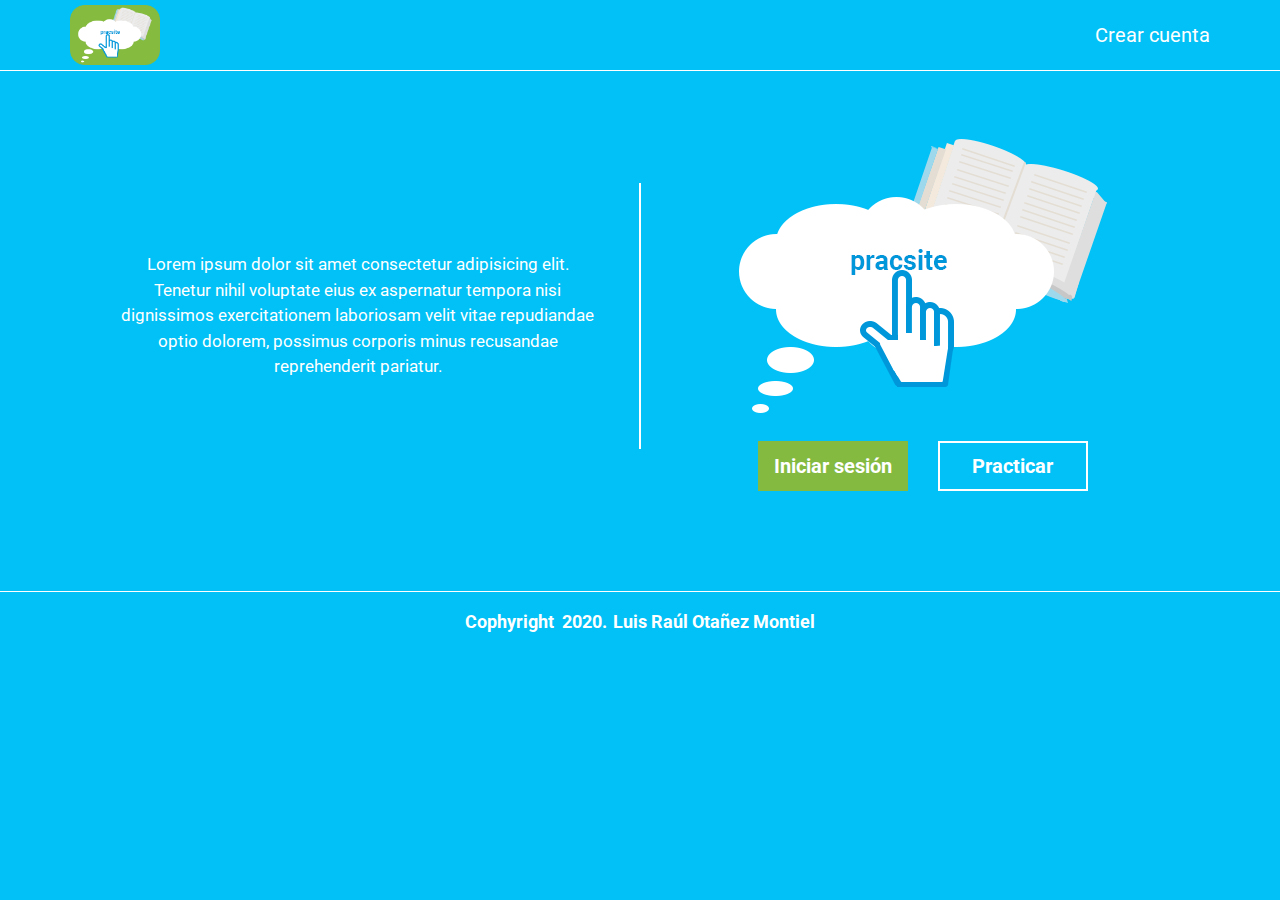
<file: index.html>
<!DOCTYPE html>
<html lang="en">
  <head>
    <meta charset="UTF-8" />
    <meta name="viewport" content="width=device-width, initial-scale=1.0" />
    <title>English Platform</title>

    <!-- Site icon -->
    <link rel="icon" href="img/logo-pracsite.png" />

    <!-- Latest compiled and minified CSS BOOTSTRAP 4-->
    <link
      rel="stylesheet"
      href="https://maxcdn.bootstrapcdn.com/bootstrap/4.4.1/css/bootstrap.min.css"
    />

    <!-- Typefaces / Google fonts -->
    <link
      href="https://fonts.googleapis.com/css2?family=Roboto&display=swap"
      rel="stylesheet"
    />

    <!-- Icons - Font Awesone -->
    <link
      rel="stylesheet"
      href="https://use.fontawesome.com/releases/v5.6.0/css/all.css"
      integrity="sha384-aOkxzJ5uQz7WBObEZcHvV5JvRW3TUc2rNPA7pe3AwnsUohiw1Vj2Rgx2KSOkF5+h"
      crossorigin="anonymous"
    />

    <!-- Style css -->
    <link rel="stylesheet" href="css/styles.css" />
  </head>
  <body>
    <!--==================================================
    HEADER  
    ===================================================-->
    <header class="container-fluid">
      <div class="container p-0">
        <div class="row">
          <div class="col-6 col-sm-6 col-md-6 col-lg-6">
            <a class="a-logo" href="#">
              <div class="container-logo-header">
                <img
                  src="img/logo-pracsite.png"
                  alt="English platform"
                  class="img-fluid logo"
                />
              </div>
            </a>
          </div>
          <div class="col-6 col-sm-6 col-md-6 col-lg-6">
            <div class="">
              <ul class="style-ul-menu">
                <li>
                  <a href="#" id="btn-show-sign-up">Crear cuenta</a>
                </li>
              </ul>
            </div>
          </div>
        </div>
      </div>
    </header>

    <!--==================================================
    BODY
    ===================================================-->
    <div class="container-fluid wraper">
      <div class="container p-0">
        <div class="grid">
          <div class="grid-description">
            <p>
              Lorem ipsum dolor sit amet consectetur adipisicing elit. Tenetur
              nihil voluptate eius ex aspernatur tempora nisi dignissimos
              exercitationem laboriosam velit vitae repudiandae optio dolorem,
              possimus corporis minus recusandae reprehenderit pariatur.
            </p>
          </div>
          <div class="grid-line">
            <hr />
          </div>
          <div class="grid-login">
            <div class="magin-img-login">
              <img
                src="img/img-pracsite.png"
                alt="English platform"
                class="img-fluid img-login"
              />
            </div>
            <div class="magin-btns-login">
              <button type="button" class="btn-login" id="btn-show-login">
                Iniciar sesión
              </button>
              <a href="practice.html">
                <button class="btn-practice">
                  Practicar
                </button>
              </a>
            </div>
          </div>
        </div>
      </div>
    </div>

    <!--==================================================
    FOOTER
    ===================================================-->
    <footer>
      <div>
        <ul class="style-footer">
          <li><span>Cophyright</span></li>
          <li><i class="far fa-copyright"></i></li>
          <li><span>2020.</span></li>
          <li>
            <a href="https://raulotanez.com/">Luis Raúl Otañez Montiel</a>
          </li>
        </ul>
      </div>
    </footer>

    <!--==================================================
    MODAL - LOGIN
    ===================================================-->

    <div class="grid-modal" id="modal-login">
      <div class="style-modal-content">
        <div class="style-modal-body" id="modal-login-body">
          <div class="form-modal">
            <h1 class="title-modal">Iniciar sesión</h1>
            <form action="home.html">
              <div class="style-group-input">
                <div class="style-icon-modal">
                  <i class="fas fa-envelope"></i>
                </div>
                <input
                  type="email"
                  class="style-input-modal"
                  id="email_login"
                  name="email_login"
                  placeholder="Correo electrónico"
                  required
                  autofocus
                />
              </div>
              <div class="style-group-input">
                <div class="style-icon-modal">
                  <i class="fas fa-key"></i>
                </div>
                <input
                  type="password"
                  class="style-input-modal"
                  id="password_login"
                  name="password_login"
                  placeholder="Contraseña"
                  required
                />
              </div>
              <button type="submit" class="style-btn-green" id="btn-login">
                Iniciar sesión
              </button>
              <button
                type="button"
                class="style-btn-transparent"
                id="btn-cancel-modal-login"
              >
                Cancelar
              </button>
            </form>
          </div>
        </div>
      </div>
    </div>

    <!--==================================================
    MODAL - SIGN UP
    ===================================================-->

    <div class="grid-modal" id="modal-sign-up">
      <div class="style-modal-content">
        <div class="style-modal-body" id="modal-sign-up-body">
          <div class="form-modal">
            <h1 class="title-modal">Crear cuenta</h1>
            <form action="home.html">
              <div class="style-group-input">
                <div class="style-icon-modal">
                  <i class="fas fa-user"></i>
                </div>
                <input
                  type="name"
                  class="style-input-modal"
                  id="name_sign_up"
                  name="name_sign_up"
                  placeholder="Nombre completo"
                  required
                  autofocus
                />
              </div>
              <div class="style-group-input">
                <div class="style-icon-modal">
                  <i class="fas fa-envelope"></i>
                </div>
                <input
                  type="email"
                  class="style-input-modal"
                  id="email_sign_up"
                  name="email_sign_up"
                  placeholder="Correo electrónico"
                  required
                />
              </div>
              <div class="style-group-input">
                <div class="style-icon-modal">
                  <i class="fas fa-key"></i>
                </div>
                <input
                  type="password"
                  class="style-input-modal"
                  id="password_sign_up"
                  name="password_sign_up"
                  placeholder="Contraseña"
                  required
                />
              </div>
              <button type="submit" class="style-btn-green" id="btn-sign-up">
                Crear mi cuenta
              </button>
              <button
                type="button"
                class="style-btn-transparent"
                id="btn-cancel-modal-sign-up"
              >
                Cancelar
              </button>
            </form>
          </div>
        </div>
      </div>
    </div>
    <script src="js/utils/definitions.js"></script>
    <script src="js/index.js"></script>
  </body>
</html>
</file>
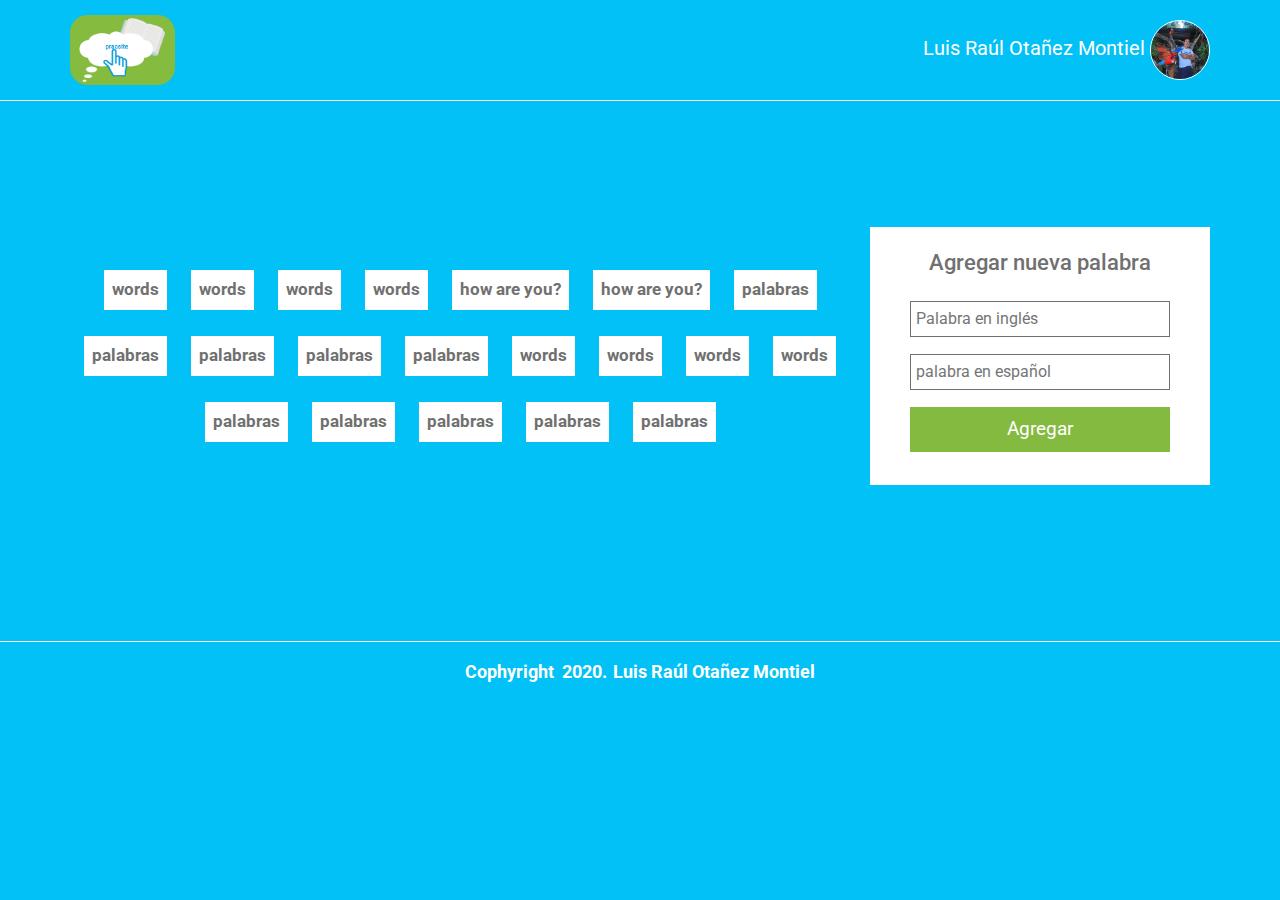
<file: home.html>
<!DOCTYPE html>
<html lang="en">
  <head>
    <meta charset="UTF-8" />
    <meta name="viewport" content="width=device-width, initial-scale=1.0" />
    <title>Home</title>

    <!-- Site icon -->
    <link rel="icon" href="img/logo-pracsite.png" />

    <!-- Latest compiled and minified CSS BOOTSTRAP 4-->
    <link
      rel="stylesheet"
      href="https://maxcdn.bootstrapcdn.com/bootstrap/4.4.1/css/bootstrap.min.css"
    />

    <!-- Typefaces / Google fonts -->
    <link
      href="https://fonts.googleapis.com/css2?family=Roboto&display=swap"
      rel="stylesheet"
    />

    <!-- Icons - Font Awesone -->
    <link
      rel="stylesheet"
      href="https://use.fontawesome.com/releases/v5.6.0/css/all.css"
      integrity="sha384-aOkxzJ5uQz7WBObEZcHvV5JvRW3TUc2rNPA7pe3AwnsUohiw1Vj2Rgx2KSOkF5+h"
      crossorigin="anonymous"
    />

    <!-- Style css -->
    <link rel="stylesheet" href="css/styles.css" />
  </head>
  <body>
    <!--==================================================
    HEADER  
    ===================================================-->
    <header class="container-fluid">
      <div class="container p-0">
        <div class="row">
          <div class="col-6 col-sm-6 col-md-6 col-lg-6">
            <a class="a-logo" href="#">
              <div class="container-logo-header">
                <img
                  src="img/logo-pracsite.png"
                  alt="English platform"
                  class="img-fluid logo"
                  id="logo-logged-in"
                />
              </div>
            </a>
          </div>
          <div class="col-6 col-sm-6 col-md-6 col-lg-6">
            <div class="">
              <ul class="style-ul-menu">
                <li>
                  <a id="btn-menu-logged-in">
                    <span id="name-logged-in">Luis Raúl Otañez Montiel</span>
                    <img
                      src="img/perfil-01.png"
                      class="img-fluid rounded-circle img-header-logged-in"
                    />
                  </a>
                </li>
              </ul>
              <!-- Dropdown menu -->
              <div class="principal-container-menu-logged-in">
                <div class="secundary-container-menu-logged-in">
                  <ul class="container-ul-menu-logged-in">
                    <div class="container-option-menu-logged-in">
                      <li>
                        <a href="profile.html" class=""
                          ><i class="far fa-user"></i> Ver Perfil</a
                        >
                      </li>
                    </div>
                    <div class="container-option-menu-logged-in">
                      <li>
                        <a href="index.html" class=""
                          ><i class="fas fa-sign-out-alt"></i> Salir</a
                        >
                      </li>
                    </div>
                  </ul>
                </div>
              </div>
            </div>
          </div>
        </div>
      </div>
    </header>

    <div class="container-main-alert" id="container-main-alert">
      <div class="container-message-text" id="container-message-text">
        <h1 class="text-message-alert" id="text-message-alert">
        </h1>
      </div>
    </div>

    <!--==================================================
    BODY - HOME
    ===================================================-->
    <div class="container-fluid wraper">
      <div class="container p-0">
        <div class="grid-logged-in">
          <div class="grid-practice-words">
            <div>
              <button class="btn-word-practice">words</button>
              <button class="btn-word-practice">words</button>
              <button class="btn-word-practice">words</button>
              <button class="btn-word-practice">words</button>
              <button class="btn-word-practice">how are you?</button>
              <button class="btn-word-practice">how are you?</button>
              <button class="btn-word-practice">palabras</button>
              <button class="btn-word-practice">palabras</button>
              <button class="btn-word-practice">palabras</button>
              <button class="btn-word-practice">palabras</button>
              <button class="btn-word-practice">palabras</button>
              <button class="btn-word-practice">words</button>
              <button class="btn-word-practice">words</button>
              <button class="btn-word-practice">words</button>
              <button class="btn-word-practice">words</button>
              <button class="btn-word-practice">palabras</button>
              <button class="btn-word-practice">palabras</button>
              <button class="btn-word-practice">palabras</button>
              <button class="btn-word-practice">palabras</button>
              <button class="btn-word-practice">palabras</button>
            </div>
          </div>
          <div class="grid-form-logged-in">
            <div class="style-form-body">
              <div class="form-modal">
                <h1 class="title-modal">Agregar nueva palabra</h1>
                <form action="practice.html">
                  <div class="style-group-input">
                    <input
                      type="text"
                      class="style-input-modal"
                      id="add_word_english"
                      name="add_word_english"
                      placeholder="Palabra en inglés"
                      required
                    />
                  </div>
                  <div class="style-group-input">
                    <input
                      type="text"
                      class="style-input-modal"
                      id="add_word_spanish"
                      name="add_word_spanish"
                      placeholder="palabra en español"
                      required
                    />
                  </div>
                  <button
                    type="submit"
                    class="style-btn-green"
                    id="btn-add-word"
                  >
                    Agregar
                  </button>
                </form>
              </div>
            </div>
          </div>
          <div class="grid-practice-btns">
            <div class="magin-practice-btns">
              <button class="style-btn-green" id="btn-show-add-word">
                Agregar nueva palabra
              </button>
            </div>
          </div>
        </div>
      </div>
    </div>

    <!--==================================================
    FOOTER
    ===================================================-->
    <footer>
      <div>
        <ul class="style-footer">
          <li><span>Cophyright</span></li>
          <li><i class="far fa-copyright"></i></li>
          <li><span>2020.</span></li>
          <li>
            <a href="https://raulotanez.com/">Luis Raúl Otañez Montiel</a>
          </li>
        </ul>
      </div>
    </footer>

    <!--==================================================
    MODAL - ADD NEW WORD
    ===================================================-->

    <div class="grid-modal" id="modal-add-word">
      <div class="style-modal-content">
        <div class="style-modal-body" id="modal-add-word-body">
          <div class="form-modal">
            <h1 class="title-modal">Agregar nueva palabra</h1>
            <form action="practice.html">
              <div class="style-group-input">
                <input
                  type="text"
                  class="style-input-modal"
                  id="add_word_english"
                  name="add_word_english"
                  placeholder="Palabra en inglés"
                  required
                />
              </div>
              <div class="style-group-input">
                <input
                  type="text"
                  class="style-input-modal"
                  id="add_word_spanish"
                  name="add_word_spanish"
                  placeholder="palabra en español"
                  required
                />
              </div>
              <button
                type="submit"
                class="style-btn-green"
                id="btn-add-word-modal"
              >
                Agregar
              </button>
              <button
                type="button"
                class="style-btn-transparent"
                id="btn-cancel-modal-add-word"
              >
                Cancelar
              </button>
            </form>
          </div>
        </div>
      </div>
    </div>

    <!--==================================================
    DROPDOWN MOBILE MENU - LOGGED IN
    ===================================================-->
    <div class="grid-menu-mobile">
      <div style="margin: 10px; color: #707070; display: flex; float: right;">
        <i class="fas fa-arrow-left"></i>
      </div>
      <div
        class="container-menu-mobile-img"
        style="
          display: flex;
          align-items: center;
          justify-content: center;
          width: 100%;
        "
      >
        <img
          src="img/perfil-01.png"
          alt=""
          class="rounded-circle img-photo-profile"
        />
      </div>
      <p
        style="
          font-size: 20px;
          font-weight: 400px;
          color: #707070;
          text-align: center;
        "
      >
        Luis Raúl Otañez Montiel segundo
      </p>
      <hr
        style="width: 80%; height: 1px; background: rgba(112, 112, 112, 50%);"
      />
      <ul style="margin: 0 0; padding: 0;">
        <div class="container-menu-mobile-li">
          <li>
            <a href="profile.html"><i class="far fa-user"></i> Ver Perfil</a>
          </li>
        </div>
        <div class="container-menu-mobile-li">
          <li>
            <a href="index.html"><i class="fas fa-sign-out-alt"></i> Salir</a>
          </li>
        </div>
      </ul>
    </div>

    <script src="js/utils/definitions.js"></script>
    <script src="js/index.js"></script>
  </body>
</html>
</file>
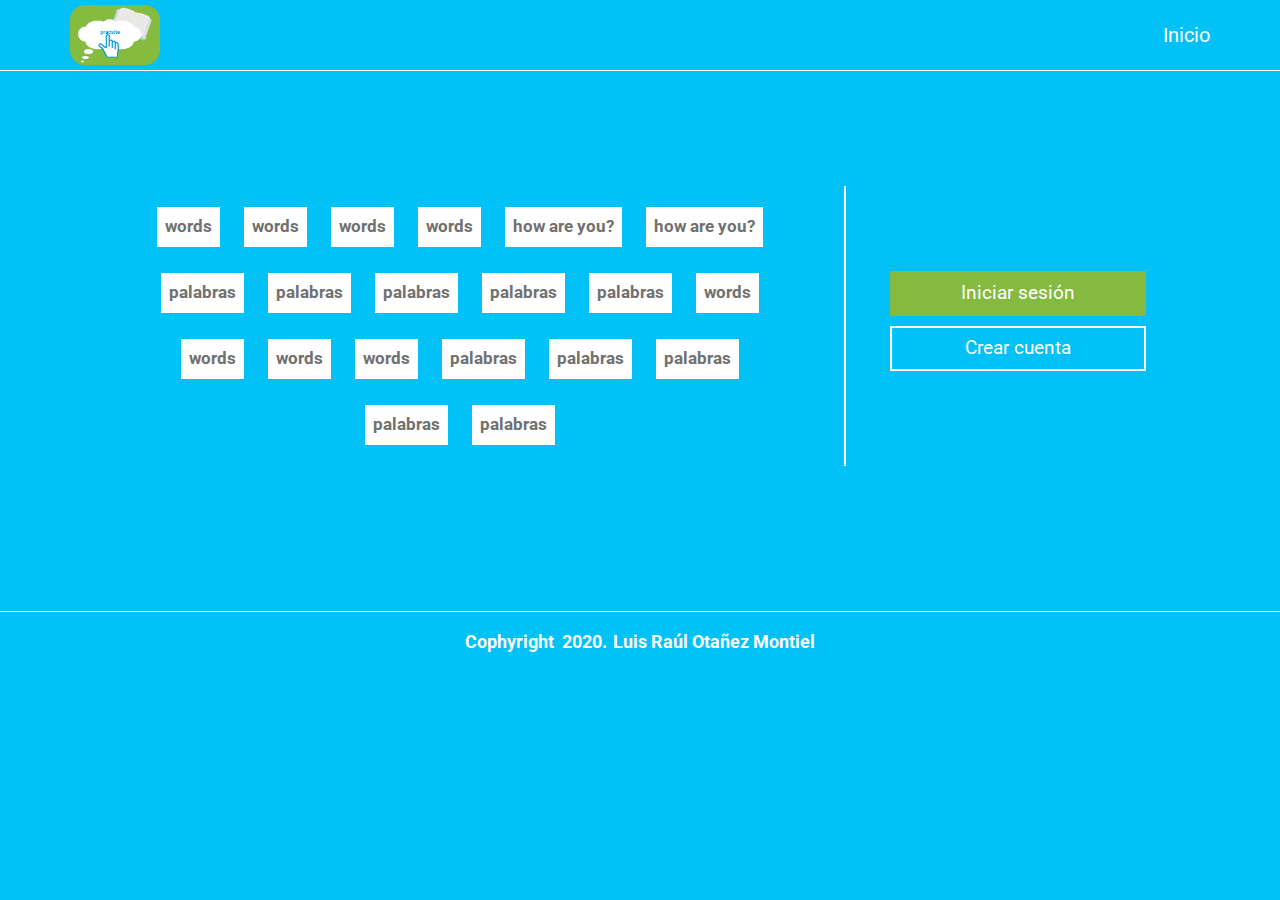
<file: practice.html>
<!DOCTYPE html>
<html lang="en">
  <head>
    <meta charset="UTF-8" />
    <meta name="viewport" content="width=device-width, initial-scale=1.0" />
    <title>Practice</title>

    <!-- Site icon -->
    <link rel="icon" href="img/logo-pracsite.png" />

    <!-- Latest compiled and minified CSS BOOTSTRAP 4-->
    <link
      rel="stylesheet"
      href="https://maxcdn.bootstrapcdn.com/bootstrap/4.4.1/css/bootstrap.min.css"
    />

    <!-- Typefaces / Google fonts -->
    <link
      href="https://fonts.googleapis.com/css2?family=Roboto&display=swap"
      rel="stylesheet"
    />

    <!-- Icons - Font Awesone -->
    <link
      rel="stylesheet"
      href="https://use.fontawesome.com/releases/v5.6.0/css/all.css"
      integrity="sha384-aOkxzJ5uQz7WBObEZcHvV5JvRW3TUc2rNPA7pe3AwnsUohiw1Vj2Rgx2KSOkF5+h"
      crossorigin="anonymous"
    />

    <!-- Style css -->
    <link rel="stylesheet" href="css/styles.css" />
  </head>
  <body>
    <!--==================================================
    HEADER  
    ===================================================-->
    <header class="container-fluid">
      <div class="container p-0">
        <div class="row">
          <div class="col-6 col-sm-6 col-md-6 col-lg-6">
            <a class="a-logo" href="#">
              <div class="container-logo-header">
                <img
                  src="img/logo-pracsite.png"
                  alt="English platform"
                  class="img-fluid logo"
                />
              </div>
            </a>
          </div>
          <div class="col-6 col-sm-6 col-md-6 col-lg-6">
            <div class="">
              <ul class="style-ul-menu">
                <li>
                  <a href="index.html">Inicio</a>
                </li>
              </ul>
            </div>
          </div>
        </div>
      </div>
    </header>

    <!--==================================================
    BODY - PRACTICE
    ===================================================-->
    <div class="container-fluid wraper">
      <div class="container p-0">
        <div class="grid-practice">
          <div class="grid-practice-words">
            <div>
              <button class="btn-word-practice">words</button>
              <button class="btn-word-practice">words</button>
              <button class="btn-word-practice">words</button>
              <button class="btn-word-practice">words</button>
              <button class="btn-word-practice">how are you?</button>
              <button class="btn-word-practice">how are you?</button>
              <button class="btn-word-practice">palabras</button>
              <button class="btn-word-practice">palabras</button>
              <button class="btn-word-practice">palabras</button>
              <button class="btn-word-practice">palabras</button>
              <button class="btn-word-practice">palabras</button>
              <button class="btn-word-practice">words</button>
              <button class="btn-word-practice">words</button>
              <button class="btn-word-practice">words</button>
              <button class="btn-word-practice">words</button>
              <button class="btn-word-practice">palabras</button>
              <button class="btn-word-practice">palabras</button>
              <button class="btn-word-practice">palabras</button>
              <button class="btn-word-practice">palabras</button>
              <button class="btn-word-practice">palabras</button>
            </div>
          </div>
          <div class="grid-line">
            <hr />
          </div>
          <div class="grid-practice-btns">
            <div class="magin-practice-btns">
              <button type="submit" class="style-btn-green" id="btn-show-login">
                Iniciar sesión
              </button>
              <button
                type="button"
                class="style-btn-transparent"
                style="color: white; border-color: white;"
                id="btn-show-sign-up"
              >
                Crear cuenta
              </button>
            </div>
          </div>
        </div>
      </div>
    </div>

    <!--==================================================
    FOOTER
    ===================================================-->
    <footer>
      <div>
        <ul class="style-footer">
          <li><span>Cophyright</span></li>
          <li><i class="far fa-copyright"></i></li>
          <li><span>2020.</span></li>
          <li>
            <a href="https://raulotanez.com/">Luis Raúl Otañez Montiel</a>
          </li>
        </ul>
      </div>
    </footer>

    <!--==================================================
    MODAL - LOGIN
    ===================================================-->

    <div class="grid-modal" id="modal-login">
      <div class="style-modal-content">
        <div class="style-modal-body" id="modal-login-body">
          <div class="form-modal">
            <h1 class="title-modal">Iniciar sesión</h1>
            <form action="home.html">
              <div class="style-group-input">
                <div class="style-icon-modal">
                  <i class="fas fa-envelope"></i>
                </div>
                <input
                  type="email"
                  class="style-input-modal"
                  id="email_login"
                  name="email_login"
                  placeholder="Correo electrónico"
                  required
                  autofocus
                />
              </div>
              <div class="style-group-input">
                <div class="style-icon-modal">
                  <i class="fas fa-key"></i>
                </div>
                <input
                  type="password"
                  class="style-input-modal"
                  id="password_login"
                  name="password_login"
                  placeholder="Contraseña"
                  required
                />
              </div>
              <button type="submit" class="style-btn-green" id="btn-login">
                Iniciar sesión
              </button>
              <button
                type="button"
                class="style-btn-transparent"
                id="btn-cancel-modal-login"
              >
                Cancelar
              </button>
            </form>
          </div>
        </div>
      </div>
    </div>

    <!--==================================================
    MODAL - SIGN UP
    ===================================================-->

    <div class="grid-modal" id="modal-sign-up">
      <div class="style-modal-content">
        <div class="style-modal-body" id="modal-sign-up-body">
          <div class="form-modal">
            <h1 class="title-modal">Crear cuenta</h1>
            <form action="home.html">
              <div class="style-group-input">
                <div class="style-icon-modal">
                  <i class="fas fa-user"></i>
                </div>
                <input
                  type="name"
                  class="style-input-modal"
                  id="name_sign_up"
                  name="name_sign_up"
                  placeholder="Nombre completo"
                  required
                  autofocus
                />
              </div>
              <div class="style-group-input">
                <div class="style-icon-modal">
                  <i class="fas fa-envelope"></i>
                </div>
                <input
                  type="email"
                  class="style-input-modal"
                  id="email_sign_up"
                  name="email_sign_up"
                  placeholder="Correo electrónico"
                  required
                />
              </div>
              <div class="style-group-input">
                <div class="style-icon-modal">
                  <i class="fas fa-key"></i>
                </div>
                <input
                  type="password"
                  class="style-input-modal"
                  id="password_sign_up"
                  name="password_sign_up"
                  placeholder="Contraseña"
                  required
                />
              </div>
              <button type="submit" class="style-btn-green" id="btn-sign-up">
                Crear mi cuenta
              </button>
              <button
                type="button"
                class="style-btn-transparent"
                id="btn-cancel-modal-sign-up"
              >
                Cancelar
              </button>
            </form>
          </div>
        </div>
      </div>
    </div>
    <script src="js/utils/definitions.js"></script>
    <script src="js/index.js"></script>
  </body>
</html>
</file>
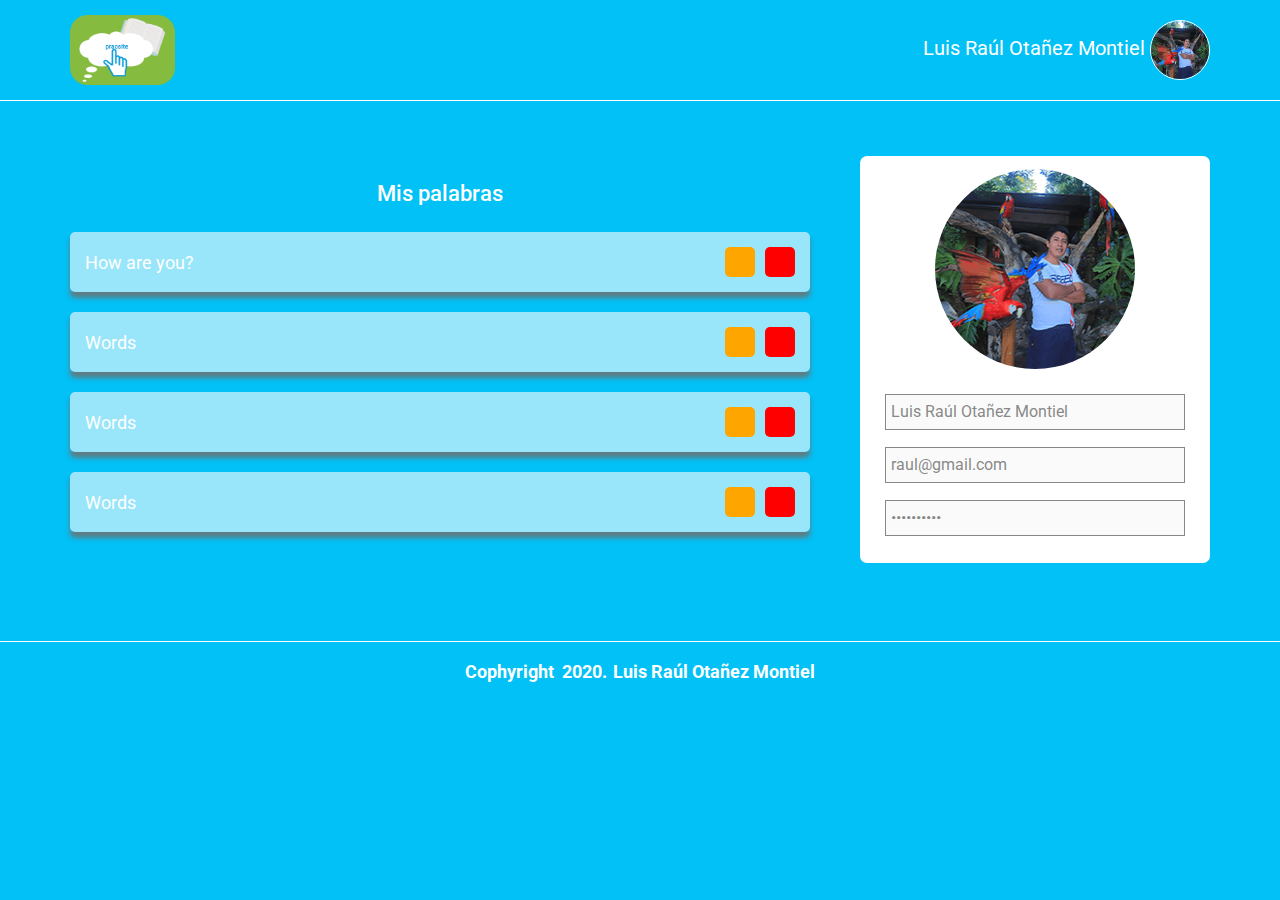
<file: profile.html>
<!DOCTYPE html>
<html lang="en">
  <head>
    <meta charset="UTF-8" />
    <meta name="viewport" content="width=device-width, initial-scale=1.0" />
    <title>Profile</title>

    <!-- Site icon -->
    <link rel="icon" href="img/logo-pracsite.png" />

    <!-- Latest compiled and minified CSS BOOTSTRAP 4-->
    <link
      rel="stylesheet"
      href="https://maxcdn.bootstrapcdn.com/bootstrap/4.4.1/css/bootstrap.min.css"
    />

    <!-- Typefaces / Google fonts -->
    <link
      href="https://fonts.googleapis.com/css2?family=Roboto&display=swap"
      rel="stylesheet"
    />

    <!-- Icons - Font Awesone -->
    <link
      rel="stylesheet"
      href="https://use.fontawesome.com/releases/v5.6.0/css/all.css"
      integrity="sha384-aOkxzJ5uQz7WBObEZcHvV5JvRW3TUc2rNPA7pe3AwnsUohiw1Vj2Rgx2KSOkF5+h"
      crossorigin="anonymous"
    />

    <!-- Style css -->
    <link rel="stylesheet" href="css/styles.css" />
  </head>
  <body>
    <!--==================================================
    HEADER  
    ===================================================-->
    <header class="container-fluid">
      <div class="container p-0">
        <div class="row">
          <div class="col-6 col-sm-6 col-md-6 col-lg-6">
            <a class="a-logo" href="#">
              <div class="container-logo-header">
                <img
                  src="img/logo-pracsite.png"
                  alt="English platform"
                  class="img-fluid logo"
                  id="logo-logged-in"
                />
              </div>
            </a>
          </div>
          <div class="col-6 col-sm-6 col-md-6 col-lg-6">
            <div class="">
              <ul class="style-ul-menu">
                <li>
                  <a id="btn-menu-logged-in">
                    <span id="name-logged-in">Luis Raúl Otañez Montiel</span>
                    <img
                      src="img/perfil-01.png"
                      class="img-fluid rounded-circle img-header-logged-in"
                    />
                  </a>
                </li>
              </ul>
              <!-- Dropdown menu -->
              <div class="principal-container-menu-logged-in">
                <div class="secundary-container-menu-logged-in">
                  <ul class="container-ul-menu-logged-in">
                    <div class="container-option-menu-logged-in">
                      <li>
                        <a href="profile.html"
                          ><i class="far fa-user"></i> Ver Perfil</a
                        >
                      </li>
                    </div>
                    <div class="container-option-menu-logged-in">
                      <li>
                        <a href="index.html"
                          ><i class="fas fa-sign-out-alt"></i> Salir</a
                        >
                      </li>
                    </div>
                  </ul>
                </div>
              </div>
            </div>
          </div>
        </div>
      </div>
    </header>

    <!--==================================================
    BODY - PROFILE
    ===================================================-->
    <div class="container-fluid wraper">
      <div class="container p-0">
        <div class="grid-logged-in grid-profile">
          <!-- Container of all words -->
          <div class="grid-practice-words" id="container-all-words">
            <h1 class="title-modal" style="color: white;">Mis palabras</h1>
            <div class="container-words-profile">
              <!-- Word container 1 -->
              <div class="margin-container-word">
                <div class="container-word">
                  <div class="container-text-word" id="1">
                    <div>
                      <span>How are you?</span>
                    </div>
                  </div>
                  <div class="container-btns-actions">
                    <div class="btn-edit-word" id="1">
                      <i class="fas fa-pencil-alt"></i>
                    </div>
                    <div class="btn-delete-word" id="1">
                      <i class="far fa-trash-alt"></i>
                    </div>
                  </div>
                </div>
                <div class="container-word-spanish" id="1">
                  <span>¿Cómo estás?</span>
                </div>
              </div>
              <!-- Word container 2 -->
              <div class="margin-container-word">
                <div class="container-word">
                  <div class="container-text-word" id="2">
                    <span>Words</span>
                  </div>
                  <div class="container-btns-actions">
                    <div class="btn-edit-word" id="2">
                      <i class="fas fa-pencil-alt"></i>
                    </div>
                    <div class="btn-delete-word" id="2">
                      <i class="far fa-trash-alt"></i>
                    </div>
                  </div>
                </div>
                <div class="container-word-spanish" id="2">
                  <span>Palabras</span>
                </div>
              </div>
              <!-- Word container 3 -->
              <div class="margin-container-word">
                <div class="container-word">
                  <div class="container-text-word" id="3">
                    <span>Words</span>
                  </div>
                  <div class="container-btns-actions">
                    <div class="btn-edit-word" id="3">
                      <i class="fas fa-pencil-alt"></i>
                    </div>
                    <div class="btn-delete-word" id="3">
                      <i class="far fa-trash-alt"></i>
                    </div>
                  </div>
                </div>
                <div class="container-word-spanish" id="3">
                  <span>Palabras</span>
                </div>
              </div>
              <!-- Word container 4 -->
              <div class="margin-container-word">
                <div class="container-word">
                  <div class="container-text-word" id="4">
                    <span>Words</span>
                  </div>
                  <div class="container-btns-actions">
                    <div class="btn-edit-word" id="4">
                      <i class="fas fa-pencil-alt"></i>
                    </div>
                    <div class="btn-delete-word" id="4">
                      <i class="far fa-trash-alt"></i>
                    </div>
                  </div>
                </div>
                <div class="container-word-spanish" id="4">
                  <span>Palabras</span>
                </div>
              </div>
            </div>
          </div>
          <!-- Profile information form -->
          <div class="grid-form-logged-in grid-form-info-profile">
            <div class="style-form-body" id="style-form-body-profile">
              <div class="btn-edit-profile">
                <i class="far fa-edit"></i>
              </div>
              <div
                class="form-modal form-info-profile"
                style="margin: 13px 25px;"
              >
                <form action="#">
                  <!-- Profile image -->
                  <div>
                    <img
                      src="img/perfil-01.png"
                      class="img-fluid rounded-circle img-photo-profile"
                    />
                  </div>
                  <!-- Name -->
                  <div class="style-group-input">
                    <input
                      type="text"
                      class="style-input-modal"
                      value="Luis Raúl Otañez Montiel"
                      name="name_edit_profile"
                      disabled
                    />
                  </div>
                  <!-- Email -->
                  <div class="style-group-input">
                    <input
                      type="email"
                      class="style-input-modal"
                      value="raul@gmail.com"
                      name="email_edit_profile"
                      disabled
                    />
                  </div>
                  <!-- Password -->
                  <div class="style-group-input">
                    <input
                      type="password"
                      class="style-input-modal"
                      value="Contraseña"
                      name="password_edit_profile"
                      disabled
                    />
                  </div>
                </form>
              </div>
            </div>
          </div>
        </div>
      </div>
    </div>

    <!--==================================================
    FOOTER
    ===================================================-->
    <footer>
      <div>
        <ul class="style-footer">
          <li><span>Cophyright</span></li>
          <li><i class="far fa-copyright"></i></li>
          <li><span>2020.</span></li>
          <li>
            <a href="https://raulotanez.com/">Luis Raúl Otañez Montiel</a>
          </li>
        </ul>
      </div>
    </footer>

    <!--==================================================
    MODAL - EDIT PROFILE
    ===================================================-->

    <div class="grid-modal" id="modal-edit-profile">
      <div class="style-modal-content">
        <div class="style-modal-body" id="modal-edit-profile-body">
          <div class="form-modal">
            <h1 class="title-modal">
              Editar perfil
            </h1>
            <form action="practice.html">
              <!-- Profile image -->
              <div>
                <img
                  src="img/perfil-01.png"
                  class="img-fluid rounded-circle img-photo-profile previewImg_new_img_profile"
                />
                <div class="principal-content-btn-new-img-profile">
                  <div class="secundary-content-btn-new-img-profile">
                    <div class="position-icon-new-img-profile">
                      <div class="container-btn-new-img-profile">
                        <label for="new_img_profile" class="icon-camera">
                          <i class="fas fa-camera"></i>
                        </label>
                        <input
                          type="file"
                          id="new_img_profile"
                          name="new_img_profile"
                          class="btn-new-img-profile"
                        />
                        <input
                          type="hidden"
                          value="img-actual"
                          name="img_edit_profile_modal"
                        />
                      </div>
                    </div>
                  </div>
                </div>
                <p
                  style="font-size: 13px; color: #707070; margin: -10px 0 15px;"
                >
                  Dimensiones: 250px * 250px | Peso Max. 2MB | Formato: JPG o
                  PNG
                </p>
              </div>
              <!-- Name -->
              <div class="style-group-input">
                <div class="style-icon-modal">
                  <i class="fas fa-user"></i>
                </div>
                <input
                  type="name"
                  class="style-input-modal"
                  id="name_edit_profile_modal"
                  name="name_edit_profile_modal"
                  value="Luis Raúl Otañez Montiel"
                  required
                />
              </div>
              <!-- Email -->
              <div class="style-group-input">
                <div class="style-icon-modal">
                  <i class="fas fa-envelope"></i>
                </div>
                <input
                  type="email"
                  class="style-input-modal"
                  id="email_edit_profile_modal"
                  name="email_edit_profile_modal"
                  value="raul@gmail.com"
                  required
                />
              </div>
              <!-- Password -->
              <div class="style-group-input">
                <div class="style-icon-modal">
                  <i class="fas fa-key"></i>
                </div>
                <input
                  type="password"
                  class="style-input-modal"
                  id="password_edit_profile_modal"
                  name="password_edit_profile_modal"
                  value="Contraseña"
                  required
                />
              </div>
              <!-- Buttons -->
              <button
                type="submit"
                class="style-btn-green"
                id="btn-form-modal-edit-profile"
              >
                Guardar cambios
              </button>
              <button
                type="button"
                class="style-btn-transparent"
                id="btn-cancel-modal-edit-profile"
              >
                Cancelar
              </button>
            </form>
          </div>
        </div>
      </div>
    </div>

    <!--==================================================
    DROPDOWN MOBILE MENU - LOGGED IN
    ===================================================-->
    <div class="grid-menu-mobile">
      <div style="margin: 10px; color: #707070; display: flex; float: right;">
        <i class="fas fa-arrow-left"></i>
      </div>
      <div
        class="container-menu-mobile-img"
        style="
          display: flex;
          align-items: center;
          justify-content: center;
          width: 100%;
        "
      >
        <img
          src="img/perfil-01.png"
          alt=""
          class="rounded-circle img-photo-profile"
        />
      </div>
      <p
        style="
          font-size: 20px;
          font-weight: 400px;
          color: #707070;
          text-align: center;
        "
      >
        Luis Raúl Otañez Montiel segundo
      </p>
      <hr
        style="width: 80%; height: 1px; background: rgba(112, 112, 112, 50%);"
      />
      <ul style="margin: 0 0; padding: 0;">
        <div class="container-menu-mobile-li">
          <li>
            <a href="profile.html"><i class="far fa-user"></i> Ver Perfil</a>
          </li>
        </div>
        <div class="container-menu-mobile-li">
          <li>
            <a href="index.html"><i class="fas fa-sign-out-alt"></i> Salir</a>
          </li>
        </div>
      </ul>
    </div>

    <script src="js/utils/definitions.js"></script>
    <script src="js/index.js"></script>
  </body>
</html>
</file>
<file: css/styles.css>
/*============================================
DESK (XL review in 1366px onwards)
============================================*/
* {
  font-family: "Roboto", sans-serif;
}

ul,
ol {
  list-style: none;
}

a:visited,
a:link,
a:focus,
a:hover,
a:active {
  list-style: none;
  text-decoration: none;
}

html {
  scroll-behavior: smooth;
}

body {
  background: #01c1f6;
}

/*============================================
HEADER
============================================*/
header {
  padding: 0;
  border-style: solid;
  border-width: 0 0 1px 0;
  border-color: white;
}

.container-logo-header {
  height: 100%;
  display: flex;
  align-items: center;
}

.logo {
  padding: 0;
  width: auto;
  height: 60px;
}

.style-ul-menu {
  padding: 0;
  margin: 0;
}

.style-ul-menu li {
  display: inline;
}

.style-ul-menu li a {
  font-size: 20px;
  font-weight: 400;
  float: right;
  padding: 20px 0;
  color: white;
}

.style-ul-menu li a:hover {
  color: white;
  font-weight: bold;
  font-size: 23px;
}

/*============================================
BODY
============================================*/

.wraper {
  margin-top: 55px;
  margin-bottom: 85px;
}

.grid {
  display: grid;
  grid-template-columns: 1fr 30px 1fr;
}

.grid-description {
  text-align: center;
  display: flex;
  align-items: center;
  margin: 0 30px 0 50px;
}

.grid-description p {
  padding: 0;
  margin: 0;
  font-size: 17px;
  color: white;
}

.grid-line {
  display: flex;
  align-items: center;
}

.grid-line hr {
  width: 2px;
  height: 70%;
  border-style: none;
  background: white;
}

.grid-login {
  margin: 0 50px 0 30px;
}

.magin-img-login {
  display: flex;
  align-items: center;
  justify-content: center;
}

.magin-btns-login {
  display: flex;
  align-items: center;
  justify-content: center;
}

.btn-login {
  font-size: 20px;
  font-weight: bold;
  color: white;
  width: 150px;
  height: 50px;
  border-style: solid;
  border-width: 2px;
  border-color: #84ba40;
  background: #84ba40;
  margin: 15px;
}

.btn-login:focus {
  outline: none;
  box-shadow: 0 0 6px 0 #d0f99a;
  /* box-shadow: inset 0 0 5px 0 #d0f99a; */
}

.btn-practice {
  font-size: 20px;
  font-weight: bold;
  color: white;
  width: 150px;
  height: 50px;
  border-style: solid;
  border-width: 2px;
  border-color: white;
  background: transparent;
  margin: 15px;
}

.btn-practice:focus {
  outline: none;
  box-shadow: 0 0 6px 0 white;
}

.btn-practice:hover {
  cursor: pointer;
}

.btn-login:hover {
  cursor: pointer;
}

/*============================================
FOOTER
============================================*/

footer {
  padding: 0;
  border-style: solid;
  border-width: 1px 0 0;
  border-color: white;
  width: 100%;
  height: 60px;
  display: flex;
  align-items: center;
  justify-content: center;
  top: 0;
}

.style-footer {
  padding: 0;
  margin: 0;
}

.style-footer li {
  display: inline;
  color: white;
  font-size: 18px;
  font-weight: bold;
  margin: 0 1px;
}

.style-footer li a {
  color: white;
}

/*============================================
MODAL - LOGIN
============================================*/

.grid-modal {
  z-index: -5;
  background: rgba(0, 0, 0, 0.8);
  position: fixed;
  top: 0;
  left: 0;
  z-index: 100;
  width: 100%;
  height: 100%;
  overflow-x: hidden;
  opacity: 1;
  display: none;
}

.style-modal-content {
  display: flex;
  align-items: center;
  justify-content: center;
  height: 100%;
}

.style-modal-body {
  width: 30%;
  height: auto;
  text-align: center;
  background: white;
}

.form-modal {
  margin: 13px 40px;
}

.title-modal {
  font-size: 22px;
  color: #707070;
  margin: 0 0 25px 0;
}

.style-group-input {
  display: flex;
  margin: 0 0 17px 0;
}

.style-icon-modal {
  border-style: solid;
  border-width: 1px 0.75px 1px 0;
  border-color: #707070;
  color: #707070;
  padding: 5px;
  margin: 0;
}

.style-input-modal {
  border-style: solid;
  border-width: 1px 0 1px 0.75px;
  border-color: #707070;
  color: #707070;
  width: 100%;
  padding: 5px;
  margin: 0;
  outline: none;
}

.style-input-modal:focus {
  border-style: solid;
  border-width: 1px 0 1px 0.75px;
  border-color: #0096d9;
}

.style-btn-green {
  font-size: 19px;
  color: white;
  border-style: solid;
  border-width: 2px;
  border-color: #84ba40;
  background: #84ba40;
  width: 100%;
  height: 45px;
  margin: 0 0 10px 0;
}

.style-btn-green:focus {
  outline: none;
  box-shadow: 0 0 10px 0 #a1f335;
}

.style-btn-transparent:focus {
  outline: none;
  box-shadow: 0 0 10px 0 #56c2f5;
}

.style-btn-transparent {
  font-size: 19px;
  color: #0096d9;
  border-style: solid;
  border-width: 2px;
  border-color: #0096d9;
  background: transparent;
  width: 100%;
  height: 45px;
  margin: 0 0 10px 0;
}

/*============================================
BODY - PRACTICE
============================================*/

.wraper {
  margin-top: 55px;
  margin-bottom: 85px;
}

.grid-practice {
  display: grid;
  grid-template-columns: 1fr 30px 350px;
  grid-template-rows: 400px;
}

.grid-practice-words {
  text-align: center;
  display: flex;
  align-items: center;
  margin: 0 30px 0 50px;
}

.btn-word-practice {
  color: #707070;
  font-size: 17px;
  font-weight: bold;
  border: none;
  background: white;
  width: auto;
  height: 40px;
  padding: 5px 8px;
  margin: 13px 10px;
}

.btn-word-practice:focus {
  outline: none;
  box-shadow: 0 0 10px 0 white;
}

.grid-practice-btns {
  display: flex;
  align-items: center;
  margin: 0 50px 0 30px;
}

#btn-show-sign-up:focus {
  outline: none;
  box-shadow: 0 0 10px 0 white;
}

/*============================================
  HEADER - PAGE HOME
============================================*/

#btn-menu-logged-in:hover {
  cursor: pointer;
}

.img-header-logged-in {
  width: 60px;
  height: 60px;
  border: 1px solid white;
  object-fit: cover;
}

#logo-logged-in {
  height: 70px;
}

/*============================================
BODY - PAGE HOME AND PROFILE
============================================*/
.grid-logged-in {
  display: grid;
  grid-template-columns: 1fr 350px;
  grid-template-rows: 400px;
}

.grid-logged-in .grid-practice-words {
  margin: 0 10px 0 0;
}

.grid-form-logged-in {
  margin-top: auto;
  margin-bottom: auto;
}

.grid-form-logged-in .style-form-body {
  background: white;
  padding: 10px 0;
  text-align: center;
  margin: 0 0 0 10px;
}

.grid-form-logged-in .style-input-modal {
  border: 1px solid #707070;
}

#modal-add-word .style-input-modal {
  border: 1px solid #707070;
}

.grid-logged-in .grid-practice-btns {
  display: none;
}

/*============================================
BODY CONTAINER WORDS - PAGE PROFILE
============================================*/
#container-all-words {
  display: block;
  margin: 25px 50px 0 0;
}

.container-words-profile {
  width: 100%;
}

.container-words-profile .margin-container-word {
  margin: 20px 0;
}

.container-words-profile .container-word {
  display: flex;
  border-radius: 5px;
  background: rgba(255, 255, 255, 60%);
  box-shadow: 0px 6px 5px rgba(112, 112, 112, 84%);
  cursor: pointer;
}

.container-words-profile .container-text-word {
  width: 100%;
  display: flex;
  align-items: center;
  padding: 0 15px;
  color: white;
  font-size: 18px;
}

.container-words-profile .container-btns-actions {
  display: flex;
  float: right;
  margin: 0;
}

.container-words-profile .btn-edit-word {
  color: white;
  padding: 3px;
  height: 30px;
  width: 30px;
  border-radius: 5px;
  margin: 15px 10px;
  background: orange;
}

.container-words-profile .btn-edit-word:hover {
  background: rgb(201, 146, 50);
}

.container-words-profile .btn-delete-word {
  color: white;
  padding: 3px;
  height: 30px;
  width: 30px;
  border-radius: 5px;
  margin: 15px 15px 15px 0;
  background: red;
}

.container-words-profile .btn-delete-word:hover {
  background: rgb(173, 65, 65);
}

.container-words-profile .container-word-spanish {
  background: white;
  height: 0;
  display: flex;
  align-items: center;
  padding: 0 15px 0 25px;
  margin-top: -5px;
  transition: all 7s;
  display: none;
  font-size: 17px;
}

/*============================================
BODY FORM INFO - PAGE PROFILE
============================================*/
#style-form-body-profile {
  border-radius: 7px;
  margin: 0;
}

.btn-edit-profile {
  text-align: right;
  font-size: 22px;
  margin-top: -10px;
  margin-right: 5px;
  color: blue;
}

.fa-edit:hover {
  cursor: pointer;
  color: #707070;
}

.img-photo-profile {
  height: 200px;
  width: 200px;
  margin: 0 0 25px;
}

/*============================================
MODAL FORM EDIT - PAGE PROFILE
============================================*/
.principal-content-btn-new-img-profile {
  height: 80px;
  width: 100%;
  display: flex;
  justify-content: center;
  margin-top: -75px;
}

.secundary-content-btn-new-img-profile {
  width: 190px;
  height: 50px;
}

.form-info-profile .style-input-modal {
  color: rgba(112, 112, 112, 84%);
  border-color: rgba(112, 112, 112, 84%);
}

.position-icon-new-img-profile {
  display: flex;
  float: right;
}

.container-btn-new-img-profile {
  width: 30px;
  height: 30px;
  border-radius: 50px;
  background: rgba(112, 112, 112, 20%);
  border: none;
  display: flex;
  justify-content: center;
  align-items: center;
}

.container-btn-new-img-profile:hover {
  background: rgba(112, 112, 112, 50%);
}

.icon-camera {
  margin: 0;
  padding: 0;
}

.icon-camera:hover {
  cursor: pointer;
}

.btn-new-img-profile {
  width: 0.1px;
  height: 0.1px;
  opacity: 1;
  overflow: hidden;
  position: absolute;
  z-index: -1;
}

/*============================================
DROPDOWN MENU - LOGGED IN
============================================*/

.principal-container-menu-logged-in {
  width: 100%;
  height: 98px;
  margin-top: 90px;
  position: absolute;
  display: none;
}

.secundary-container-menu-logged-in {
  width: 140px;
  height: 100%;
  position: relative;
  background: white;
  border-radius: 3px;
  border-bottom: 1px solid rgba(112, 112, 112, 50%);
  border-left: 1px solid rgba(112, 112, 112, 50%);
  border-right: 1px solid rgba(112, 112, 112, 50%);
  margin: 0 30px 0 0px;
  padding: 3px 0 0;
  display: flex;
  float: right;
}

.secundary-container-menu-logged-in::after {
  content: "";
  display: block;
  position: relative;
  top: -13px;
  margin-left: -37px;
  width: 0;
  height: 0;
  border-left: 8px solid transparent;
  border-bottom: 11px solid white;
  border-right: 8px solid transparent;
}

.container-ul-menu-logged-in {
  left: 0;
  right: 0;
  width: 100%;
  margin: 0;
  padding: 0;
}

.container-option-menu-logged-in {
  width: auto;
  height: auto;
  margin: 0;
  padding: 10px;
}

.container-option-menu-logged-in:hover {
  background: rgba(112, 112, 112, 20%);
}

.secundary-container-menu-logged-in li {
  padding: 0;
  margin: 0;
}

.secundary-container-menu-logged-in a {
  color: #707070;
  font-size: 18px;
}

.secundary-container-menu-logged-in a:focus {
  color: rgba(112, 112, 112, 50%);
}

/*==============================================
DROPDOWN MOBILE MENU - LOGGED IN
==============================================*/
.grid-menu-mobile {
  background: white;
  position: fixed;
  top: 0;
  left: -75%;
  z-index: 101;
  width: 75%;
  height: 100%;
  overflow-x: hidden;
  opacity: 1;
  border-right: 1px solid rgba(112, 112, 112, 50%);
  transition: all 2s;
}

.fa-arrow-left:hover {
  color: rgba(112, 112, 112, 50%);
  cursor: pointer;
}

.container-menu-mobile-li {
  padding: 10px 50px;
  margin: 0;
}

.container-menu-mobile-li a {
  font-size: 18px;
  font-weight: 400px;
  color: #707070;
}

.container-menu-mobile-li:hover {
  background: rgba(112, 112, 112, 20%);
}

/*============================================
CONTAINER MESSAGE ALERT
============================================*/
.container-main-alert {
  z-index: -5;
  position: fixed;
  top: 0;
  left: 0;
  z-index: 100;
  width: 100%;
  height: 0%;
}

.container-message-text {
  background: none;
  display: flex;
  align-items: center;
  justify-content: center;
  height: 100%;
}

.text-message-alert {
  color: white;
  display: none;
}

/*============================================
  HORIZONTAL TABLET (LG review in 1024px)
  ============================================*/
@media (max-width: 1119px) and (min-width: 992px) {
  /*============================================
  MODAL - LOGIN
  ============================================*/

  .style-modal-body {
    width: 35%;
    height: auto;
  }

  .form-modal {
    margin: 13px 40px;
  }

  .title-modal {
    font-size: 22px;
    margin: 0 0 25px 0;
  }

  .style-group-input {
    margin: 0 0 17px 0;
  }

  .style-icon-modal {
    padding: 5px;
  }

  .style-input-modal {
    padding: 5px;
  }

  .style-btn-green {
    font-size: 19px;
    height: 45px;
    margin: 0 0 10px 0;
  }

  .style-btn-green:focus {
    outline: none;
    box-shadow: 0 0 10px 0 #a1f335;
  }

  .style-btn-transparent:focus {
    outline: none;
    box-shadow: 0 0 10px 0 #56c2f5;
  }

  .style-btn-transparent {
    font-size: 19px;
    height: 45px;
    margin: 0 0 10px 0;
  }
}

/*============================================
  VERTICAL TABLET (MD review in 768px)
  ============================================*/
@media (max-width: 991px) and (min-width: 768px) {
  .logo {
    height: 55px;
  }

  .style-ul-menu li a:hover {
    font-size: 22px;
  }

  /*============================================
  BODY
  ============================================*/

  .wraper {
    margin-top: 80px;
    margin-bottom: 150px;
  }

  .grid-description {
    margin: 0 25px 0 40px;
  }

  .grid-login {
    margin: 0 40px 0 25px;
  }

  .grid-description p {
    font-size: 15px;
  }

  .grid-login .img-login {
    width: 90%;
  }

  .btn-login {
    font-size: 16px;
    width: 115px;
    height: 45px;
    border-width: 2px;
    margin: 8px;
  }

  .btn-practice {
    font-size: 16px;
    width: 115px;
    height: 45px;
    border-width: 2px;
    margin: 8px;
  }

  /*============================================
  MODAL - LOGIN
  ============================================*/

  .style-modal-body {
    width: 40%;
    height: auto;
  }

  .form-modal {
    margin: 13px 35px;
  }

  .title-modal {
    font-size: 21px;
    margin: 0 0 20px 0;
  }

  .style-group-input {
    margin: 0 0 17px 0;
  }

  .style-icon-modal {
    font-size: 16px;
    padding: 4px;
  }

  .style-input-modal {
    font-size: 16px;
    padding: 4px;
  }

  .style-btn-green {
    font-size: 17px;
    height: 40px;
    margin: 0 0 10px 0;
  }

  .style-btn-green:focus {
    outline: none;
    box-shadow: 0 0 10px 0 #a1f335;
  }

  .style-btn-transparent {
    font-size: 17px;
    height: 40px;
    margin: 0 0 10px 0;
  }

  .style-btn-transparent:focus {
    outline: none;
    box-shadow: 0 0 10px 0 #56c2f5;
  }

  /*============================================
  BODY - PRACTICE
  ============================================*/

  .wraper {
    margin-top: 50px;
    margin-bottom: 80px;
  }

  .grid-practice {
    grid-template-columns: 1fr 30px 200px;
    grid-template-rows: 400px;
  }

  .grid-practice-words {
    margin: 0 20px 0 40px;
  }

  .btn-word-practice {
    font-size: 16px;
    height: 35px;
    padding: 5px 8px;
    margin: 10px 9px;
  }

  .grid-practice-btns {
    margin: 0 40px 0 20px;
  }

  #logo-logged-in {
    height: 60px;
  }

  /*============================================
  BODY - PAGE HOME AND PROFILE
  ============================================*/
  .grid-logged-in {
    grid-template-columns: 1fr 270px;
    grid-template-rows: 400px;
  }

  .grid-logged-in .grid-practice-words {
    margin: 0 8px 0 0;
  }

  .grid-form-logged-in .style-form-body {
    padding: 8px 0;
    margin: 0 0 0 8px;
  }

  .grid-form-logged-in .title-modal {
    font-size: 19px;
  }

  /*============================================
  BODY FORM INFO - PAGE PROFILE
  ============================================*/
  .img-photo-profile {
    height: 185px;
    width: 185px;
  }

  /*============================================
  MODAL FORM EDIT - PAGE PROFILE
  ============================================*/
  .secundary-content-btn-new-img-profile {
    width: 185px;
  }
}

/*============================================
  HORIZONTAL MOBILE (SM review in 576px)
  ============================================*/
@media (max-width: 767px) and (min-width: 576px) {
  .logo {
    width: auto;
    height: 43px;
  }

  .style-ul-menu li a {
    font-size: 17.5px;
    font-weight: 400;
    padding: 15px 0;
  }

  .style-ul-menu li a:hover {
    font-size: 19px;
  }

  /*============================================
  BODY
  ============================================*/

  .wraper {
    margin-top: 50px;
    margin-bottom: 50px;
  }

  .grid {
    grid-template-columns: 1fr;
  }

  .grid-description {
    margin: 0 0 10px;
  }

  .grid-description p {
    font-size: 18px;
  }

  .grid-line {
    display: none;
  }

  .grid-login {
    margin: 0;
  }

  .grid-login .img-login {
    width: 70%;
  }

  .magin-btns-login {
    display: inline;
    align-items: center;
    justify-content: center;
  }

  .btn-login {
    font-size: 18px;
    width: 100%;
    height: 60px;
    border-width: 2px;
    margin: 10px 0;
  }

  .btn-practice {
    font-size: 18px;
    width: 100%;
    height: 60px;
    border-width: 2px;
    margin: 10px 0;
  }

  /*============================================
  MODAL - LOGIN
  ============================================*/

  .style-modal-content {
    margin-top: 20px;
    margin-bottom: 20px;
  }

  .style-modal-body {
    width: 70%;
    height: auto;
  }

  .form-modal {
    margin: 13px 40px;
  }

  .title-modal {
    font-size: 22px;
    margin: 0 0 20px 0;
  }

  .style-group-input {
    margin: 0 0 19px 0;
  }

  .style-icon-modal {
    font-size: 18px;
    padding: 5px;
  }

  .style-input-modal {
    font-size: 18px;
    padding: 5px;
  }

  .style-btn-green {
    font-size: 20px;
    height: 50px;
    margin: 0 0 12px 0;
  }

  .style-btn-green:focus {
    outline: none;
    box-shadow: 0 0 12px 0 #a1f335;
  }

  .style-btn-transparent {
    font-size: 20px;
    height: 50px;
    margin: 0 0 12px 0;
  }

  .style-btn-transparent:focus {
    outline: none;
    box-shadow: 0 0 12px 0 #56c2f5;
  }

  /*============================================
  BODY - PRACTICE
  ============================================*/

  .wraper {
    margin-top: 50px;
    margin-bottom: 50px;
  }

  .grid-practice {
    grid-template-columns: 1fr;
    grid-template-rows: 360px;
  }

  .grid-practice-words {
    margin: 0 0 10px;
  }

  .btn-word-practice {
    font-size: 16px;
    height: 35px;
    padding: 5px 8px;
    margin: 10px 9px;
  }

  .grid-practice-btns {
    display: inline;
    margin: 0;
  }

  .grid-practice-btns .style-btn-green {
    height: 60px;
  }

  .grid-practice-btns #btn-sign-up-practice {
    height: 60px;
  }

  /*============================================
  HEADER - PAGE HOME
  ============================================*/

  #name-logged-in {
    display: none;
  }

  #logo-logged-in {
    height: 50px;
  }

  /*============================================
  BODY - PAGE HOME AND PROFILE
  ============================================*/
  .grid-logged-in {
    display: grid;
    grid-template-columns: 1fr;
    grid-template-rows: 360px;
  }

  .grid-logged-in .grid-practice-words {
    margin: 0 0 10px;
  }

  .grid-form-logged-in {
    display: none;
  }

  .grid-logged-in .grid-practice-btns {
    display: block;
  }

  /*============================================
  BODY CONTAINER WORDS - PAGE PROFILE
  ============================================*/
  #container-all-words {
    margin: 25px 0 0;
  }

  .container-words-profile .container-text-word {
    font-size: 17px;
  }

  .container-words-profile .container-word-spanish {
    font-size: 16px;
  }

  /*============================================
  BODY FORM INFO - PAGE PROFILE
  ============================================*/
  .grid-profile {
    grid-template-rows: 1fr;
  }

  #container-all-words:nth-of-type(1) {
    grid-row: 2;
  }

  .grid-form-info-profile:nth-of-type(2) {
    grid-row: 1;
  }

  .grid-form-info-profile {
    display: block;
  }

  .img-photo-profile {
    height: 170px;
    width: 170px;
  }

  /*============================================
  MODAL FORM EDIT - PAGE PROFILE
  ============================================*/
  .secundary-content-btn-new-img-profile {
    width: 170px;
  }

  /*==============================================
  DROPDOWN MOBILE MENU - LOGGED IN
  ==============================================*/
  .container-menu-mobile-li {
    padding: 10px 50px;
    margin: 0;
  }
}

/*============================================
  VERTICAL MOBILE (review in 320px)
  ============================================*/
@media (max-width: 575px) {
  .logo {
    height: 41px;
  }

  .style-ul-menu li a {
    font-size: 16px;
    font-weight: 400;
    padding: 12px 0;
  }

  .style-ul-menu li a:hover {
    font-size: 18px;
  }

  /*============================================
  BODY
  ============================================*/

  .wraper {
    margin-top: 30px;
    margin-bottom: 40px;
  }

  .grid {
    grid-template-columns: 1fr;
  }

  .grid-description {
    margin: 0 0 10px;
  }

  .grid-description p {
    font-size: 16px;
  }

  .grid-line {
    display: none;
  }

  .grid-login {
    margin: 0;
  }

  .grid-login .img-login {
    width: 70%;
  }

  .magin-btns-login {
    display: inline;
    align-items: center;
    justify-content: center;
  }

  .btn-login {
    font-size: 18px;
    width: 100%;
    height: 50px;
    border-width: 2px;
    margin: 8px 0;
  }

  .btn-practice {
    font-size: 18px;
    width: 100%;
    height: 50px;
    border-width: 2px;
    margin: 8px 0;
  }

  /*============================================
  FOOTER
  ============================================*/
  .style-footer li {
    font-size: 14px;
    margin: 0 0.5px;
  }

  /*============================================
  MODAL - LOGIN
  ============================================*/

  .style-modal-content {
    margin-top: 10px;
    margin-bottom: 10px;
  }

  .style-modal-body {
    width: 80%;
    height: auto;
  }

  .form-modal {
    margin: 13px 25px;
  }

  .title-modal {
    font-size: 22px;
    margin: 0 0 20px 0;
  }

  .style-group-input {
    margin: 0 0 19px 0;
  }

  .style-icon-modal {
    font-size: 18px;
    padding: 5px;
  }

  .style-input-modal {
    font-size: 18px;
    padding: 5px;
  }

  .style-btn-green {
    font-size: 20px;
    height: 50px;
    margin: 0 0 12px 0;
  }

  .style-btn-green:focus {
    outline: none;
    box-shadow: 0 0 12px 0 #a1f335;
  }

  .style-btn-transparent {
    font-size: 20px;
    height: 50px;
    margin: 0 0 12px 0;
  }

  .style-btn-transparent:focus {
    outline: none;
    box-shadow: 0 0 12px 0 #56c2f5;
  }

  /*============================================
  BODY - PRACTICE
  ============================================*/

  .wraper {
    margin-top: 30px;
    margin-bottom: 32px;
  }

  .grid-practice {
    grid-template-columns: 1fr;
    grid-template-rows: 360px;
  }

  .grid-practice-words {
    margin: 0 0 10px;
  }

  .btn-word-practice {
    font-size: 15.5px;
    height: 33px;
    padding: 2px 7px;
    margin: 9px 5px;
  }

  .grid-practice-btns {
    display: inline;
    margin: 5px 0 0;
  }

  .grid-practice-btns .style-btn-green {
    height: 55px;
  }

  .grid-practice-btns #btn-sign-up-practice {
    height: 55px;
  }

  /*============================================
  HEADER - PAGE HOME
  ============================================*/

  #name-logged-in {
    display: none;
  }

  #logo-logged-in {
    height: 46px;
  }

  .img-header-logged-in {
    width: 45px;
    height: 45px;
  }

  /*============================================
  BODY - PAGE HOME AND PROFILE
  ============================================*/
  .grid-logged-in {
    grid-template-columns: 1fr;
    grid-template-rows: 360px;
  }

  .grid-logged-in .grid-practice-words {
    margin: 0 0 10px;
  }

  .grid-form-logged-in {
    display: none;
  }

  .grid-logged-in .grid-practice-btns {
    display: block;
  }

  /*============================================
  BODY CONTAINER WORDS - PAGE PROFILE
  ============================================*/
  #container-all-words {
    margin: 25px 0 0;
  }

  .container-words-profile .container-text-word {
    font-size: 17px;
  }

  .container-words-profile .container-word-spanish {
    font-size: 16px;
  }

  /*============================================
  BODY FORM INFO - PAGE PROFILE
  ============================================*/
  .grid-profile {
    grid-template-rows: 1fr;
  }

  #container-all-words:nth-of-type(1) {
    grid-row: 2;
  }

  .grid-form-info-profile:nth-of-type(2) {
    grid-row: 1;
  }

  .grid-form-info-profile {
    display: block;
  }

  .img-photo-profile {
    height: 170px;
    width: 170px;
  }

  /*============================================
  MODAL FORM EDIT - PAGE PROFILE
  ============================================*/
  .secundary-content-btn-new-img-profile {
    width: 170px;
  }

  /*==============================================
  DROPDOWN MOBILE MENU- LOGGED IN
  ==============================================*/
  .container-menu-mobile-li {
    padding: 10px 30px;
    margin: 0;
  }

  .grid-menu-mobile {
    left: -85%;
    width: 85%;
  }
}
</file>
